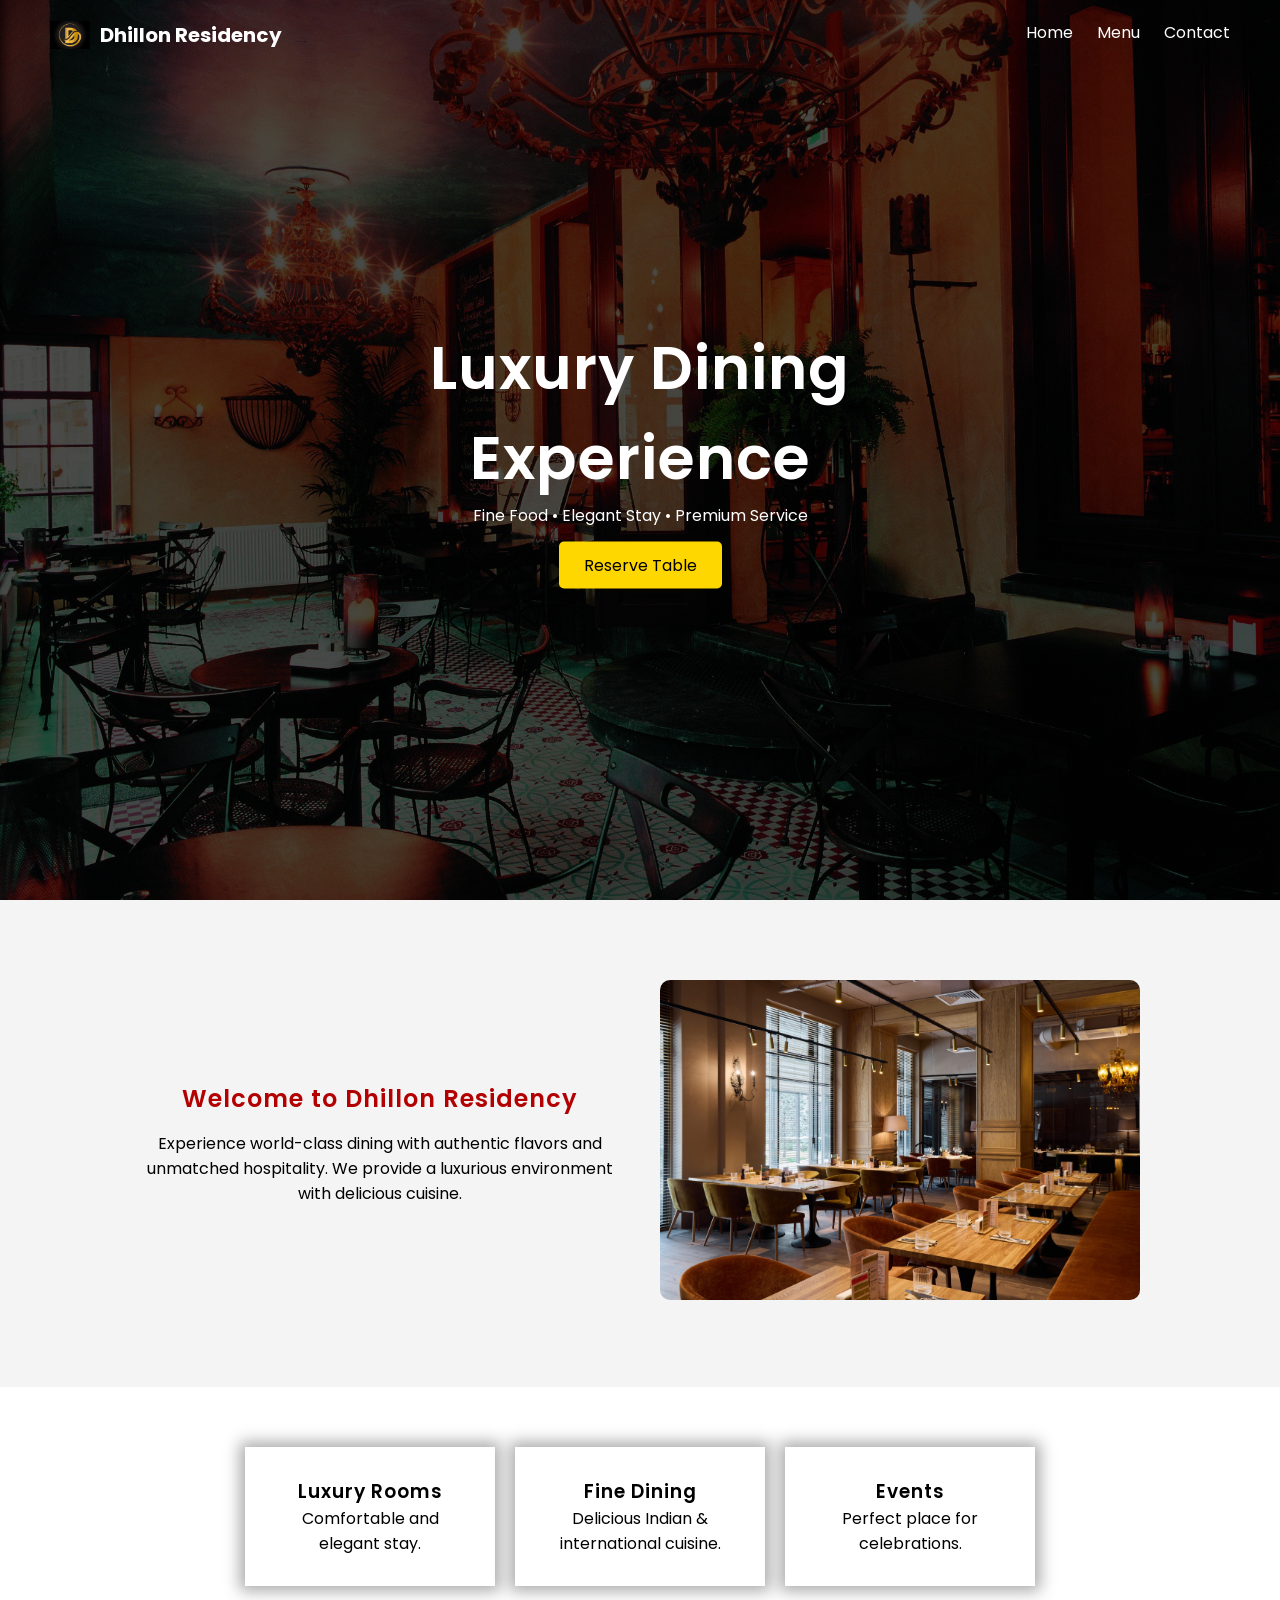
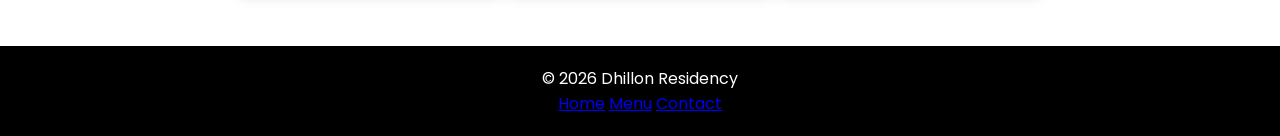
<file: index.html>
<!DOCTYPE html>
<html>
<head>
    <title>Dhillon Residency</title>
    <link rel="stylesheet" href="style.css">
    <link href="https://fonts.googleapis.com/css2?family=Poppins:wght@300;400;600&display=swap" rel="stylesheet">
</head>

<body>

<nav class="navbar">
    <div class="logo">
        <img src="images/logo.jpg" alt="Dhillon Residency Logo">
        <span>Dhillon Residency</span>
    </div>
    <h2></h2>
    <div>
        <a href="index.html">Home</a>
        <a href="menu.html">Menu</a>
        <a href="contact.html">Contact</a>
    </div>
</nav>

<section class="hero">
    <div class="overlay"></div>
    <div class="hero-content">
        <h1>Luxury Dining Experience</h1>
        <p>Fine Food • Elegant Stay • Premium Service</p>
        <br>
        <a href="contact.html" class="btn">Reserve Table</a>
    </div>
</section>

<section class="about">

    <div class="about-container">

        <div class="about-text">
            <h2>Welcome to Dhillon Residency</h2>
            <p>
                Experience world-class dining with authentic flavors and unmatched hospitality. 
                We provide a luxurious environment with delicious cuisine.
            </p>
        </div>

        <div class="about-image">
            <img src="images/about.jpg" alt="Restaurant">
        </div>

    </div>

</section>

<section class="features">
    <div class="card fade">
        <h3>Luxury Rooms</h3>
        <p>Comfortable and elegant stay.</p>
    </div>

    <div class="card fade">
        <h3>Fine Dining</h3>
        <p>Delicious Indian & international cuisine.</p>
    </div>

    <div class="card fade">
        <h3>Events</h3>
        <p>Perfect place for celebrations.</p>
    </div>
</section>

<footer>
    <p>© 2026 Dhillon Residency</p>
    <div>
        <a href="index.html">Home</a>
        <a href="menu.html">Menu</a>
        <a href="contact.html">Contact</a>
    </div>
</footer>
</body>
</html>
</file>
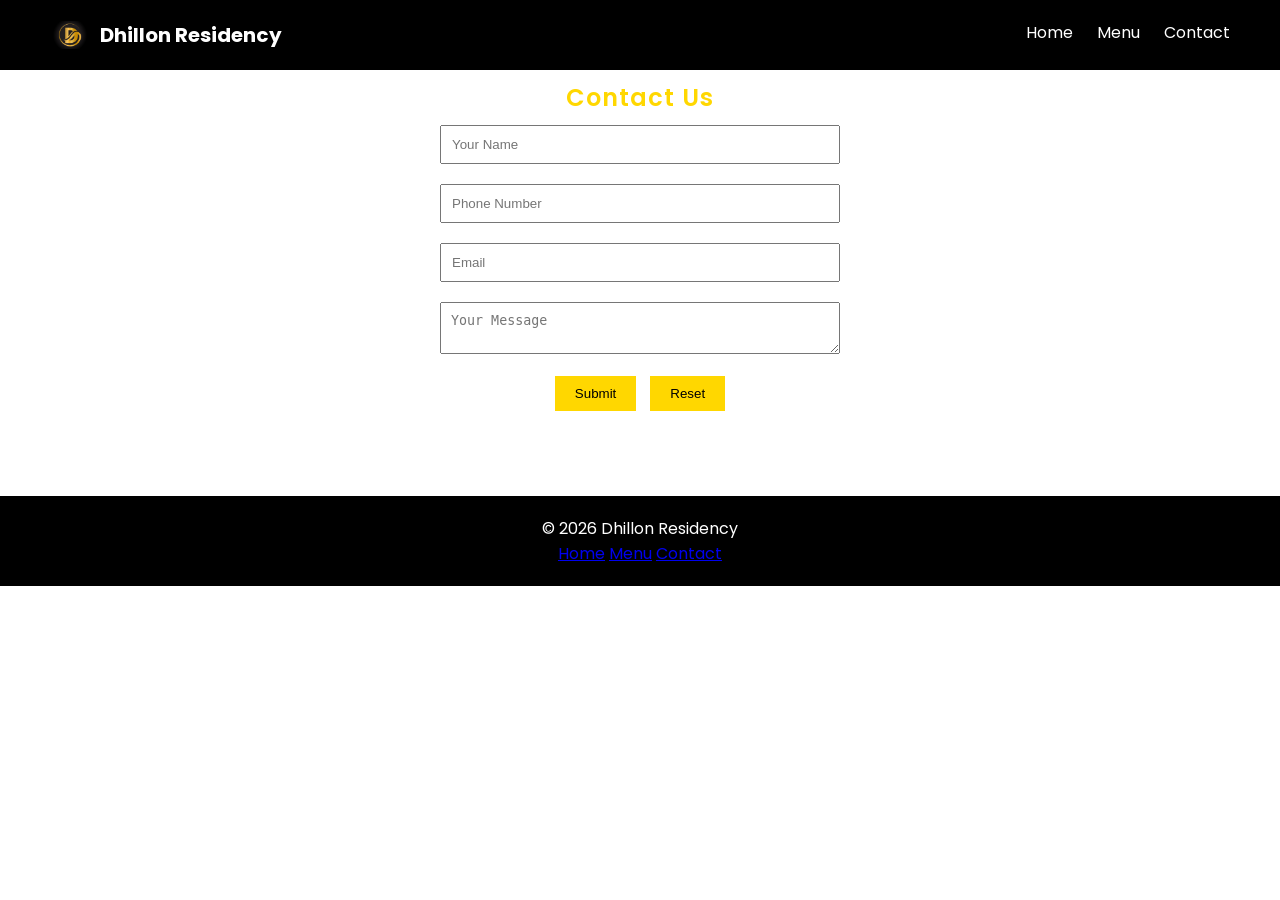
<file: contact.html>
<!DOCTYPE html>
<html>
<head>
    <title>Contact - Dhillon Residency</title>
    <link rel="stylesheet" href="style.css">
    <script src="validation.js"></script>
    <link href="https://fonts.googleapis.com/css2?family=Poppins:wght@300;400;600&display=swap" rel="stylesheet">
</head>

<body>

<nav class="navbar dark">
    <div class="logo">
    <img src="images/logo.jpg">
    <span>Dhillon Residency</span>
   </div>
    <h2></h2>
    <div>
        <a href="index.html">Home</a>
        <a href="menu.html">Menu</a>
        <a href="contact.html">Contact</a>
    </div>
</nav>

<section class="contact">
    <h2>Contact Us</h2>

<form id="contactForm">

<input type="text" id="name" placeholder="Your Name">
<div class="error" id="nameError">Enter your name</div>

<input type="text" id="phone" placeholder="Phone Number">
<div class="error" id="phoneError">Enter valid 10 digit phone</div>

<input type="text" id="email" placeholder="Email">
<div class="error" id="emailError">Enter valid email</div>

<textarea id="comments" placeholder="Your Message"></textarea>

<button type="submit">Submit</button>
<button type="reset">Reset</button>

</form>

</section>

<footer>
    <p>© 2026 Dhillon Residency</p>
    <div>
        <a href="index.html">Home</a>
        <a href="menu.html">Menu</a>
        <a href="contact.html">Contact</a>
    </div>
</footer>

</body>
</html>
</file>
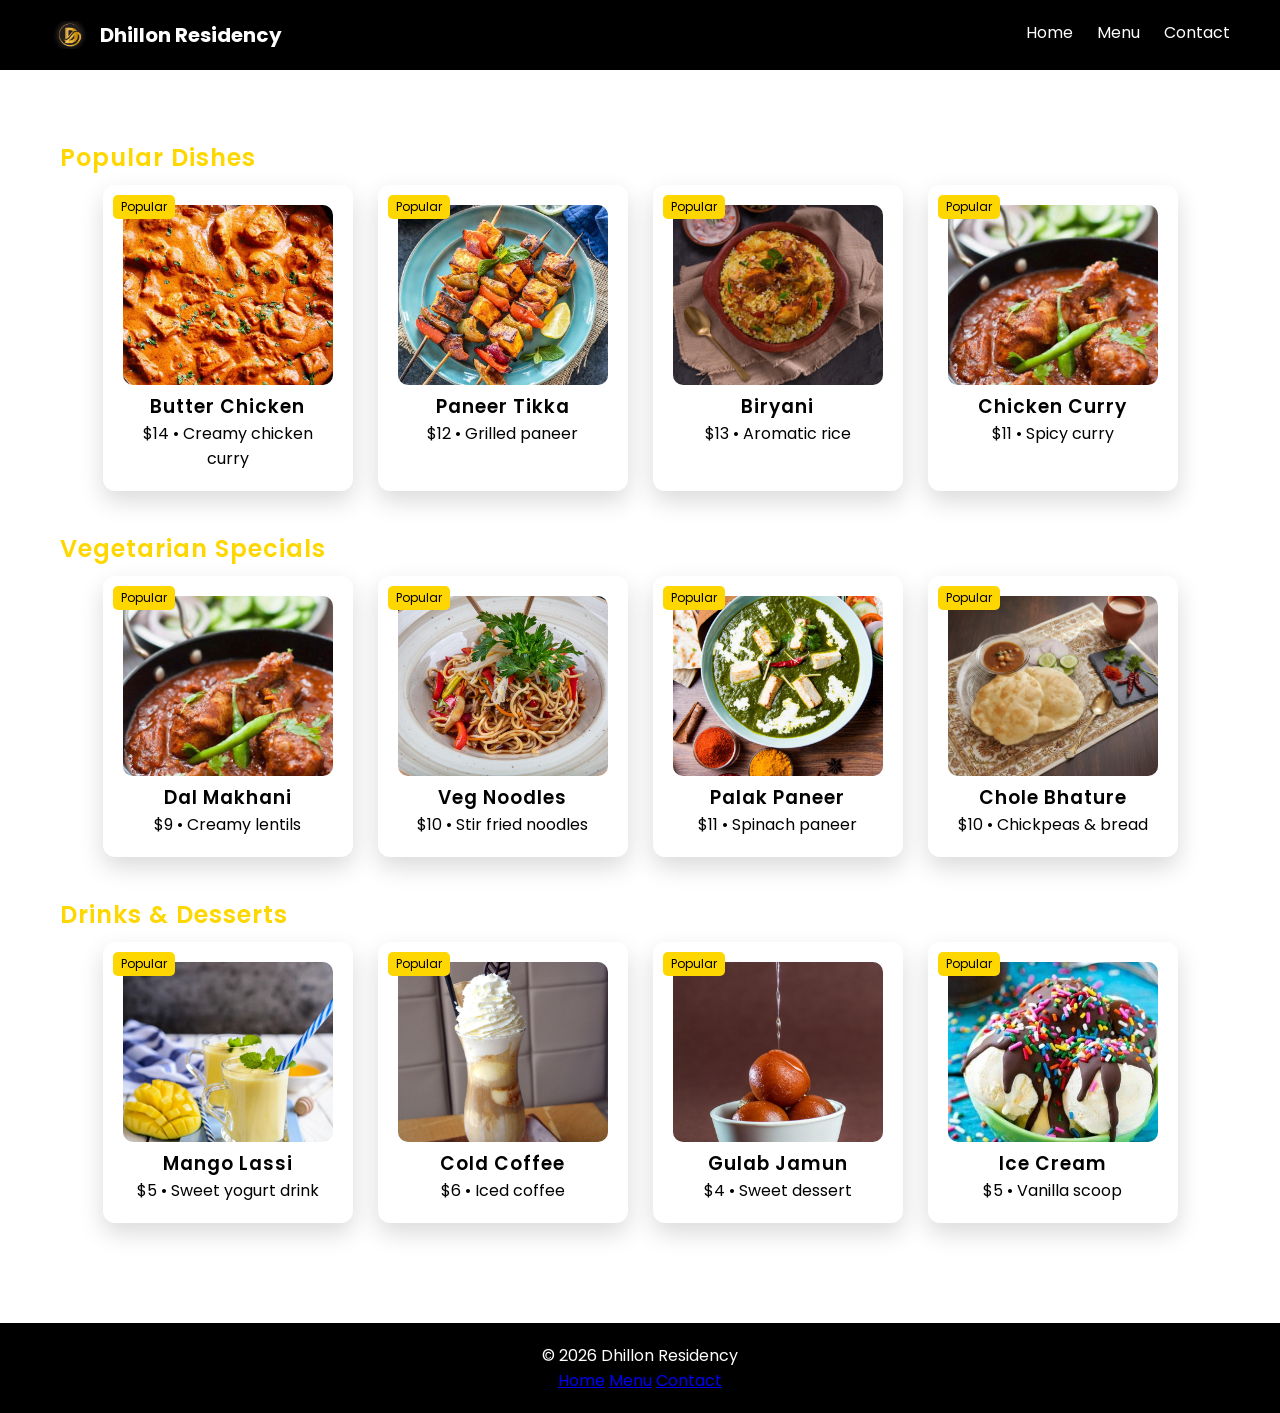
<file: menu.html>
<!DOCTYPE html>
<html>
<head>
    <title>Menu - Dhillon Residency</title>
    <link rel="stylesheet" href="style.css">
    <link href="https://fonts.googleapis.com/css2?family=Poppins:wght@300;400;600&display=swap" rel="stylesheet">
</head>

<body>

<nav class="navbar dark">
    <div class="logo">
    <img src="images/logo.jpg">
    <span>Dhillon Residency</span>
   </div>
    <h2></h2>
    <div>
        <a href="index.html">Home</a>
        <a href="menu.html">Menu</a>
        <a href="contact.html">Contact</a>
    </div>
</nav>

<section class="menu">

<h2>Popular Dishes</h2>
<div class="menu-grid">

<div class="menu-card">
    <img src="images/food1.jpg" alt="Butter Chicken">
    <h3>Butter Chicken</h3>
    <p>$14 • Creamy chicken curry</p>
</div>

<div class="menu-card">
    <img src="images/food2.jpg" alt="Paneer Tikka">
    <h3>Paneer Tikka</h3>
    <p>$12 • Grilled paneer</p>
</div>

<div class="menu-card">
    <img src="images/food3.jpg" alt="Biryani">
    <h3>Biryani</h3>
    <p>$13 • Aromatic rice</p>
</div>

<div class="menu-card">
    <img src="images/food4.jpg" alt="Chicken curry">
    <h3>Chicken Curry</h3>
    <p>$11 • Spicy curry</p>
</div>

</div>


<h2>Vegetarian Specials</h2>
<div class="menu-grid">

<div class="menu-card">
    <img src="images/food4.jpg" alt="Dal Makhani">
    <h3>Dal Makhani</h3>
    <p>$9 • Creamy lentils</p>
</div>

<div class="menu-card">
    <img src="images/food5.jpg" alt="Veg Noodles">
    <h3>Veg Noodles</h3>
    <p>$10 • Stir fried noodles</p>
</div>

<div class="menu-card">
    <img src="images/food6.jpg" alt="Palak Paneer">
    <h3>Palak Paneer</h3>
    <p>$11 • Spinach paneer</p>
</div>

<div class="menu-card">
    <img src="images/food7.jpg" alt="Chole Bhature">
    <h3>Chole Bhature</h3>
    <p>$10 • Chickpeas & bread</p>
</div>

</div>


<h2>Drinks & Desserts</h2>
<div class="menu-grid">

<div class="menu-card">
    <img src="images/food8.jpg" alt="Mango Lassi">
    <h3>Mango Lassi</h3>
    <p>$5 • Sweet yogurt drink</p>
</div>

<div class="menu-card">
    <img src="images/food9.jpg" alt="Cold Coffee">
    <h3>Cold Coffee</h3>
    <p>$6 • Iced coffee</p>
</div>

<div class="menu-card">
    <img src="images/food10.jpg" alt="Gulab Jamun">
    <h3>Gulab Jamun</h3>
    <p>$4 • Sweet dessert</p>
</div>

<div class="menu-card">
    <img src="images/food11.jpg" alt="Ice Cream">
    <h3>Ice Cream</h3>
    <p>$5 • Vanilla scoop</p>
</div>

</div>

</section>

<footer>
    <p>© 2026 Dhillon Residency</p>
    <div>
        <a href="index.html">Home</a>
        <a href="menu.html">Menu</a>
        <a href="contact.html">Contact</a>
    </div>
</footer>
</body>
</html>
</file>
<file: style.css>
* {
    margin: 0;
    padding: 0;
    box-sizing: border-box;
}

body {
  font-family: 'Poppins', sans-serif;
}

h1, h2, h3 {
    font-weight: 600;
    letter-spacing: 1px;
}
h2 {
    color: gold;
}
/* NAVBAR */
.navbar {
    position: fixed;
    width: 100%;
    display: flex;
    justify-content: space-between;
    padding: 20px 50px;
    color: white;
    z-index: 1000;
}

.navbar.dark {
    background: black;
}

.navbar a {
    color: white;
    margin-left: 20px;
    text-decoration: none;
}
/* LOGO */
.logo {
    display: flex;
    align-items: center;
}

.logo img {
    width: 40px;
    margin-right: 10px;
}

.logo span {
    font-size: 20px;
    font-weight: bold;
}
.logo img {
    width: 40px;
    margin-right: 10px;
    transition: 0.3s;
}

.logo img:hover {
    transform: scale(1.1);
}

/* HERO */
.hero {
    height: 100vh;
    position: relative;
}

/* PREMIUM OVERLAY */
.overlay {
   position: absolute;
    width: 100%;
    height: 100%;

    background:
        linear-gradient(
            rgba(0,0,0,0.7),
            rgba(0,0,0,0.7)
        ),
        url("images/hero.jpg") center/cover no-repeat;

    backdrop-filter: blur(2px);
}


.hero-content {
    position: absolute;
    top: 50%;
    left: 50%;
    transform: translate(-50%, -50%);
    text-align: center;
    color: white;
}

.hero h1 {
    font-size: 60px;
    animation: fadeIn 2s ease;
}

/* BUTTON */
.btn {
    background: gold;
    color: black;
    padding: 12px 25px;
    text-decoration: none;
    border-radius: 5px;
    margin-top: 20px; 
}

/* ABOUT */
.about {
    padding: 60px;
    text-align: center;
    background: #f4f4f4;
}

/* FEATURES */
.features {
    display: flex;
    justify-content: center;
    gap: 20px;
    padding: 60px;
}
/* ABOUT SECTION PREMIUM */
.about {
    padding: 80px 20px;
    background: #f4f4f4;
}

.about-container {
    display: flex;
    align-items: center;
    justify-content: center;
    gap: 40px;
    max-width: 1000px;
    margin: auto;
}

.about-text {
    flex: 1;
}

.about-text h2 {
    margin-bottom: 15px;
    color: #b30000;
}

.about-image {
    flex: 1;
}

.about-image img {
    width: 100%;
    border-radius: 10px;
}

.card {
    background: white;
    padding: 30px;
    width: 250px;
    box-shadow: 0px 0px 15px 5px darkgrey;
    text-align: center;
    transition: 0.3s;
}

.card:hover {
    transform: translateY(-10px);
}

/* MENU */
.menu {
    padding: 100px 60px;
    text-align: center;
}

.menu h2 {
    text-align: left;
    margin-top: 40px;
    margin-bottom: 10px;
    color: gold;
}

.menu-grid {
    display: flex;
    gap: 25px;
    justify-content: center;
    flex-wrap: wrap;
}

.menu-card {
    background: white;
    padding: 20px;
    width: 250px;
    border-radius: 12px;
    box-shadow: 0 10px 25px rgba(0,0,0,0.15);
    transition: 0.3s;
    position: relative;
}

.menu-card:hover {
    transform: translateY(-10px);
}

.menu-card img {
    width: 100%;
    height: 180px;
    object-fit: cover;
    border-radius: 10px;
}

.menu-card::before {
    content: "Popular";
    position: absolute;
    top: 10px;
    left: 10px;
    background: gold;
    color: black;
    padding: 3px 8px;
    font-size: 12px;
    border-radius: 5px;
}


/* CONTACT */
.contact {
    padding: 80px;
    text-align: center;
}

form {
    max-width: 400px;
    margin: auto;
}

form input, textarea {
    width: 100%;
    padding: 10px;
    margin: 10px 0;
}

form input:focus, textarea:focus {
    background: #ffe6e6;
}

button {
    padding: 10px 20px;
    margin: 5px;
    background: gold;
    border: none;
}

.error {
    color: red;
    display: none;
}

/* FOOTER */
footer {
    background: black;
    color: white;
    text-align: center;
    padding: 20px;
}

/* ANIMATION */
@keyframes fadeIn {
    from {opacity: 0;}
    to {opacity: 1;}
}

/* RESPONSIVE */
@media (max-width: 768px) {
    .features, .menu-grid {
        flex-direction: column;
        align-items: center;}

    .about-container {
        flex-direction: column;}

}
</file>
